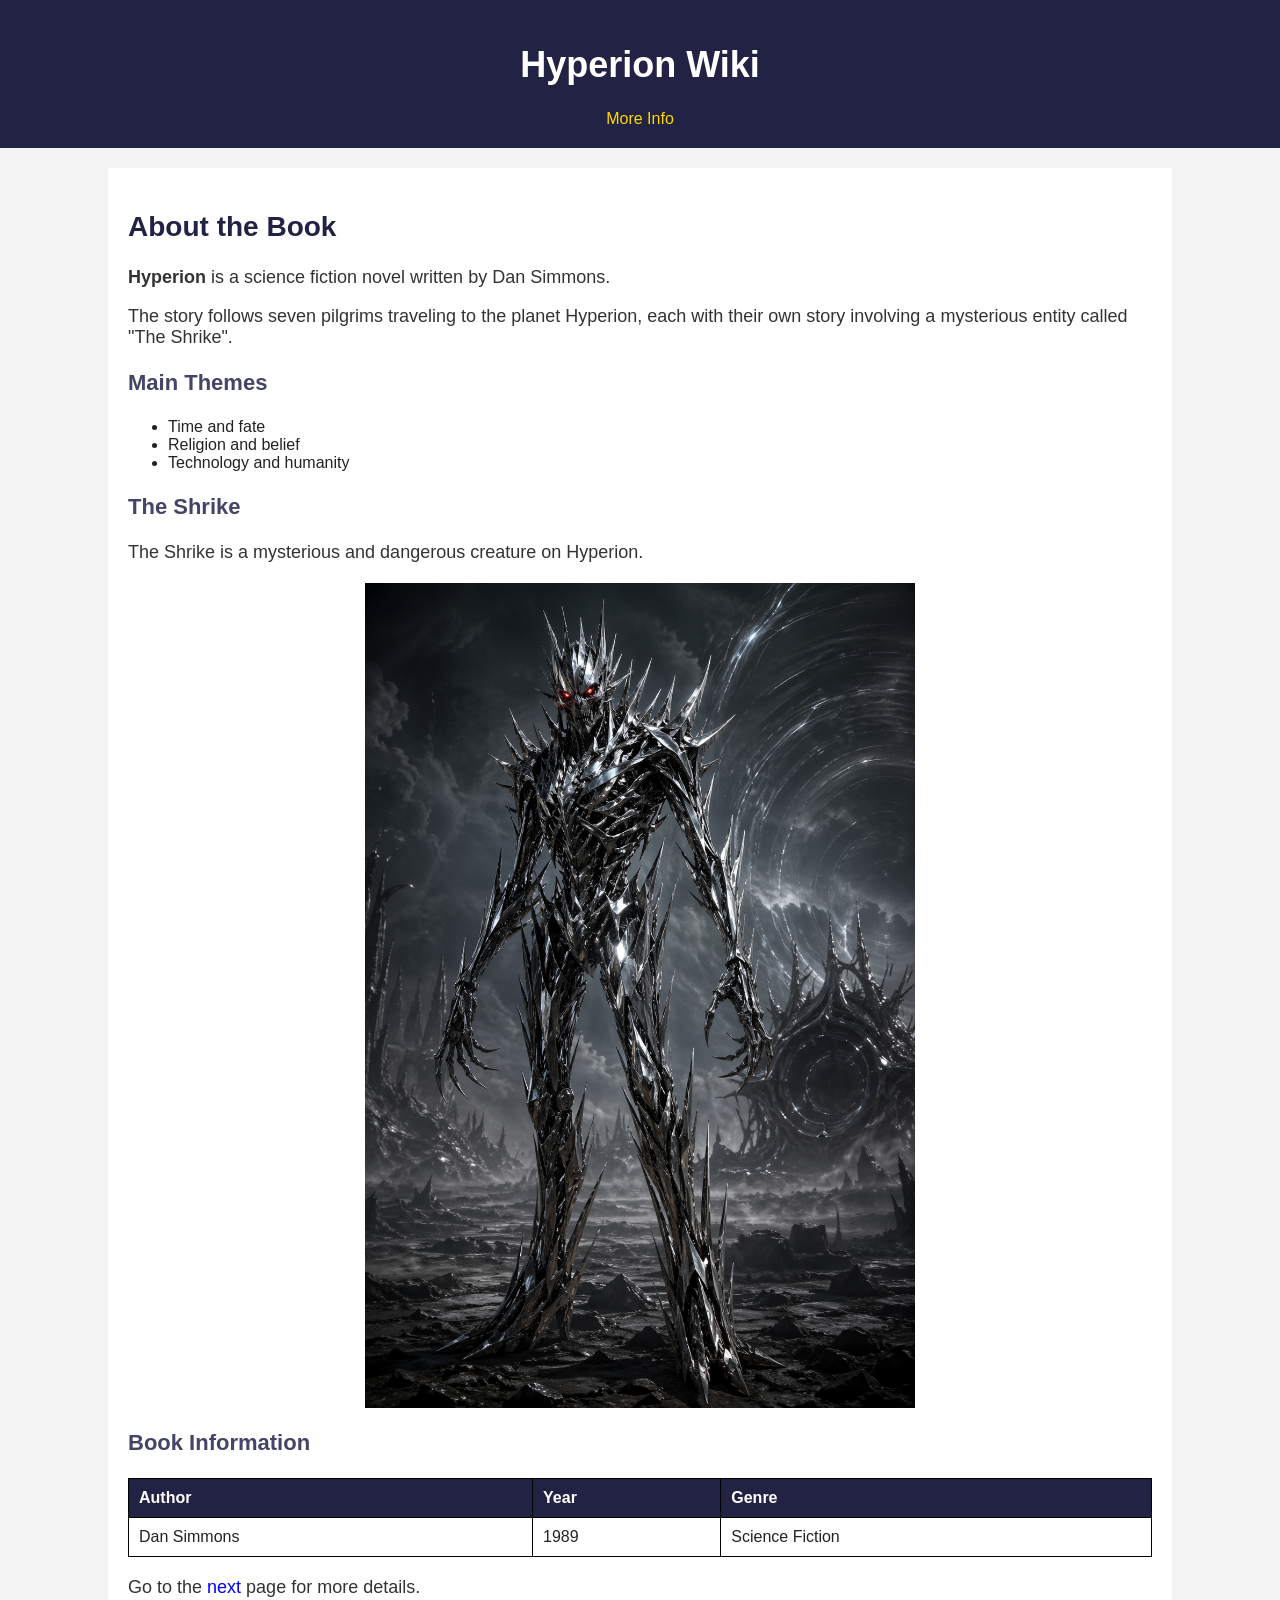
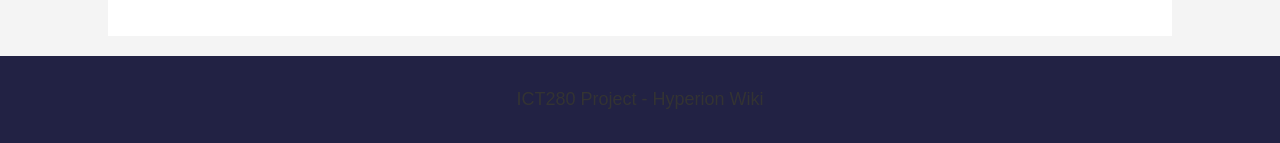
<file: index.html>
<!DOCTYPE html>
<html lang="en">
<head>
    <meta charset="UTF-8">
    <title>Hyperion Wiki</title>
    <link rel="stylesheet" href="css/styles.css">
</head>

<body>

    <header>
        <h1>Hyperion Wiki</h1>
        <nav>
            <a href="html/project3.html">More Info</a>
        </nav>
    </header>

    <main>
        <h2>About the Book</h2>

        <p><b>Hyperion</b> is a science fiction novel written by Dan Simmons.</p>
        <p>The story follows seven pilgrims traveling to the planet Hyperion, each with their own story involving a mysterious entity called "The Shrike".</p>

        <h3>Main Themes</h3>
        <ul>
            <li>Time and fate</li>
            <li>Religion and belief</li>
            <li>Technology and humanity</li>
        </ul>

        <h3>The Shrike</h3>
        <p>The Shrike is a mysterious and dangerous creature on Hyperion.</p>

        <img src="images/theShrike.png" alt="The Shrike" width="550">

        <h3>Book Information</h3>
        <table>
            <tr>
                <th>Author</th>
                <th>Year</th>
                <th>Genre</th>
            </tr>
            <tr>
                <td>Dan Simmons</td>
                <td>1989</td>
                <td>Science Fiction</td>
            </tr>
        </table>

        <p>Go to the <a href="html/project3.html">next</a> page for more details.</p>
    </main>

    <footer>
        <p>ICT280 Project - Hyperion Wiki</p>
    </footer>

</body>
</html>
</file>
<file: css/styles.css>
body {
    background-color: #f4f4f4;
    font-family: Arial, sans-serif;
    margin: 0;
    padding: 0;
    color: #222222;
}

header {
    background-color: #222244;
    color: white;
    padding: 20px;
    text-align: center;
}

nav {
    margin-top: 10px;
}

nav a {
    color: gold;
    text-decoration: none;
    margin: 0 10px;
}

nav a:hover {
    text-decoration: underline;
}

main {
    background-color: white;
    width: 80%;
    margin: 20px auto;
    padding: 20px;
}

h1 {
    font-size: 36px;
    color: white;
}

h2 {
    font-size: 28px;
    color: #222244;
}

h3 {
    font-size: 22px;
    color: #444466;
}

p {
    font-family: Arial, sans-serif;
    font-size: 18px;
    color: #333333;
}

ol li {
    margin-bottom: 8px;
}

img {
    display: block;
    margin: 20px auto;
}

table {
    width: 100%;
    border-collapse: collapse;
    margin-top: 15px;
    margin-bottom: 20px;
}

th, td {
    border: 1px solid black;
    padding: 10px;
    text-align: left;
}

th {
    background-color: #222244;
    color: white;
}

footer {
    text-align: center;
    padding: 15px;
    background-color: #222244;
    color: white;
}

footer a {
    color: gold;
    text-decoration: none;
}

footer a:hover {
    text-decoration: underline;
}

a {
    color: blue;
    text-decoration: none;
}

a:hover {
    color: red;
    text-decoration: underline;
}

.character-list li {
    position: relative;
    margin: 10px 0;
    cursor: pointer;
}

.character-list img {
    display: none;
    position: fixed;
    top: 50%;
    left: 50%;
    transform: translate(-50%, -50%);
    width: 150px;
    border: 1px solid #ccc;
    transition: transform 0.3s;
}

.character-list li:hover img {
    display: block;
    transform: translate(-50%, -50%) scale(3.5);
}

table {
    width: 100%;
    border-collapse: collapse;
    margin-top: 15px;
    margin-bottom: 20px;
}

th, td {
    border: 1px solid black;
    padding: 10px;
    text-align: left;
}
</file>
